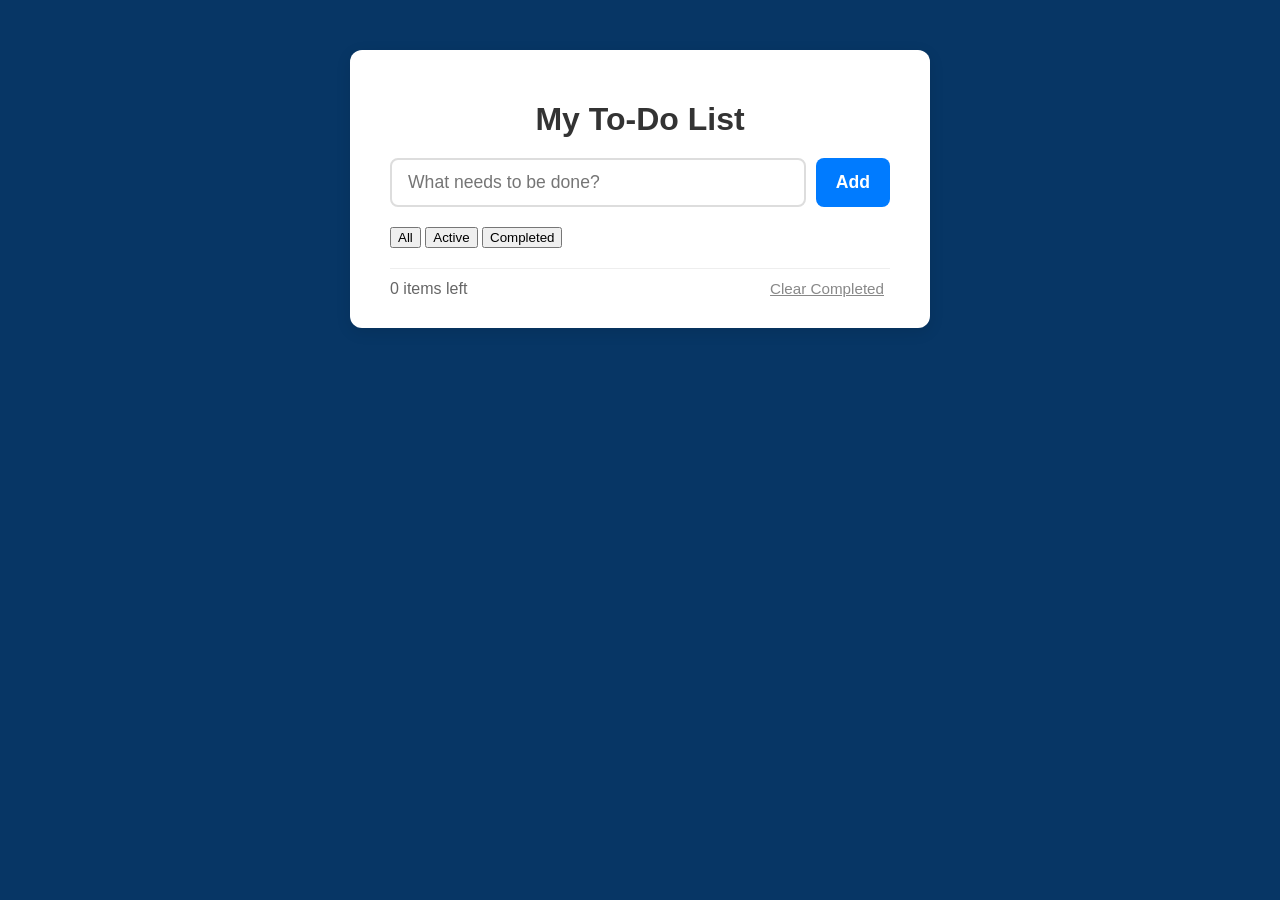
<file: index.html>
<!DOCTYPE html>
<html lang="en">
<head>
    <meta charset="UTF-8">
    <meta name="viewport" content="width=device-width, initial-scale=1.0">
    <title>To-Do List</title>
    <link rel="stylesheet" href="styles.css">
    </head>
    <body>
    <div class="container">
        <h1>My To-Do List</h1>
        
        <form id="todo-form">
            <input type="text" id="todo-input" placeholder="What needs to be done?" required>
            <button type="submit">Add</button>
        </form>
        
        <div class="filters">
            <button class="filter active" data-filter="all">All</button>
            <button class="filter" data-filter="active">Active</button>
            <button class="filter" data-filter="completed">Completed</button>
        </div>
        
        <ul id="todo-list">
            <!-- Tasks will be added here -->
        </ul>
        
        <div class="stats">
            <span id="items-left">0 items left</span>
            <button id="clear-completed">Clear Completed</button>
        </div>
    </div>
    
    <script src="app.js"></script>
</body>
</html>
</file>
<file: styles.css>
body {
    font-family: Arial, sans-serif;
    background-color: #073665;
    display: flex;
    justify-content: center;
    padding-top: 50px;
    margin: 0;
    allign-items: center;
}

.container {
    background: #ffffff;
    padding: 30px 40px;
    border-radius: 12px;
    box-shadow: 0 4px 15px rgba(0, 0, 0, 0.1);
    width: 100%;
    max-width: 500px;
}

h1 {
    font-size: 2rem;
    color: #333;
    margin-bottom: 20px;
    text-align: center;
}


#todo-form {
    display: flex;
    gap: 10px;
    margin-bottom: 20px;
}

#todo-input {
    flex: 1;
    padding: 12px 16px;
    font-size: 1.1rem;
    border: 2px solid #ddd;
    border-radius: 8px;
    outline: none;
    transition: border-color 0.2s;
}

#todo-input:focus {
    border-color: #007bff;
}

#todo-form button {
    padding: 12px 20px;
    font-size: 1.1rem;
    font-weight: bold;
    background-color: #007bff;
    color: white;
    border: none;
    border-radius: 8px;
    cursor: pointer;
}

#todo-form button:hover {
    background-color: #078d4f;
}




#todo-list {
    list-style: none;
    padding: 0;
    margin: 0 0 20px 0;
}

#todo-list li {
    display: flex;
    align-items: center;
    padding: 12px 14px;
    font-size: 1.1rem;
    border-bottom: 1px solid #eee;
    gap: 12px;
}

#todo-list li.completed .todo-text {
    text-decoration: line-through;
    color: #888;
}

.todo-text {
    flex: 1;
}

.toggle-checkbox {
    width: 20px;
    height: 20px;
    cursor: pointer;
}

.delete-btn {
    background: none;
    border: none;
    color: #ff4d4d;
    font-size: 1.5rem;
    font-weight: bold;
    cursor: pointer;
    display: none;
}

#todo-list li:hover .delete-btn {
    display: block;
}

.edit-input {
    flex: 1;
    font-size: 1.1rem;
    padding: 6px 10px;
    border: 1px solid #007bff;
    border-radius: 4px;
}

/* Stats Footer */
.stats {
    display: flex;
    justify-content: space-between;
    align-items: center;
    font-size: 1rem;
    color: #666;
    padding-top: 10px;
    border-top: 1px solid #eee;
}

#clear-completed {
    background: none;
    border: none;
    color: #888;
    cursor: pointer;
    font-size: 0.95rem;
    text-decoration: underline;
}

#clear-completed:hover {
    color: #333;
}
</file>
